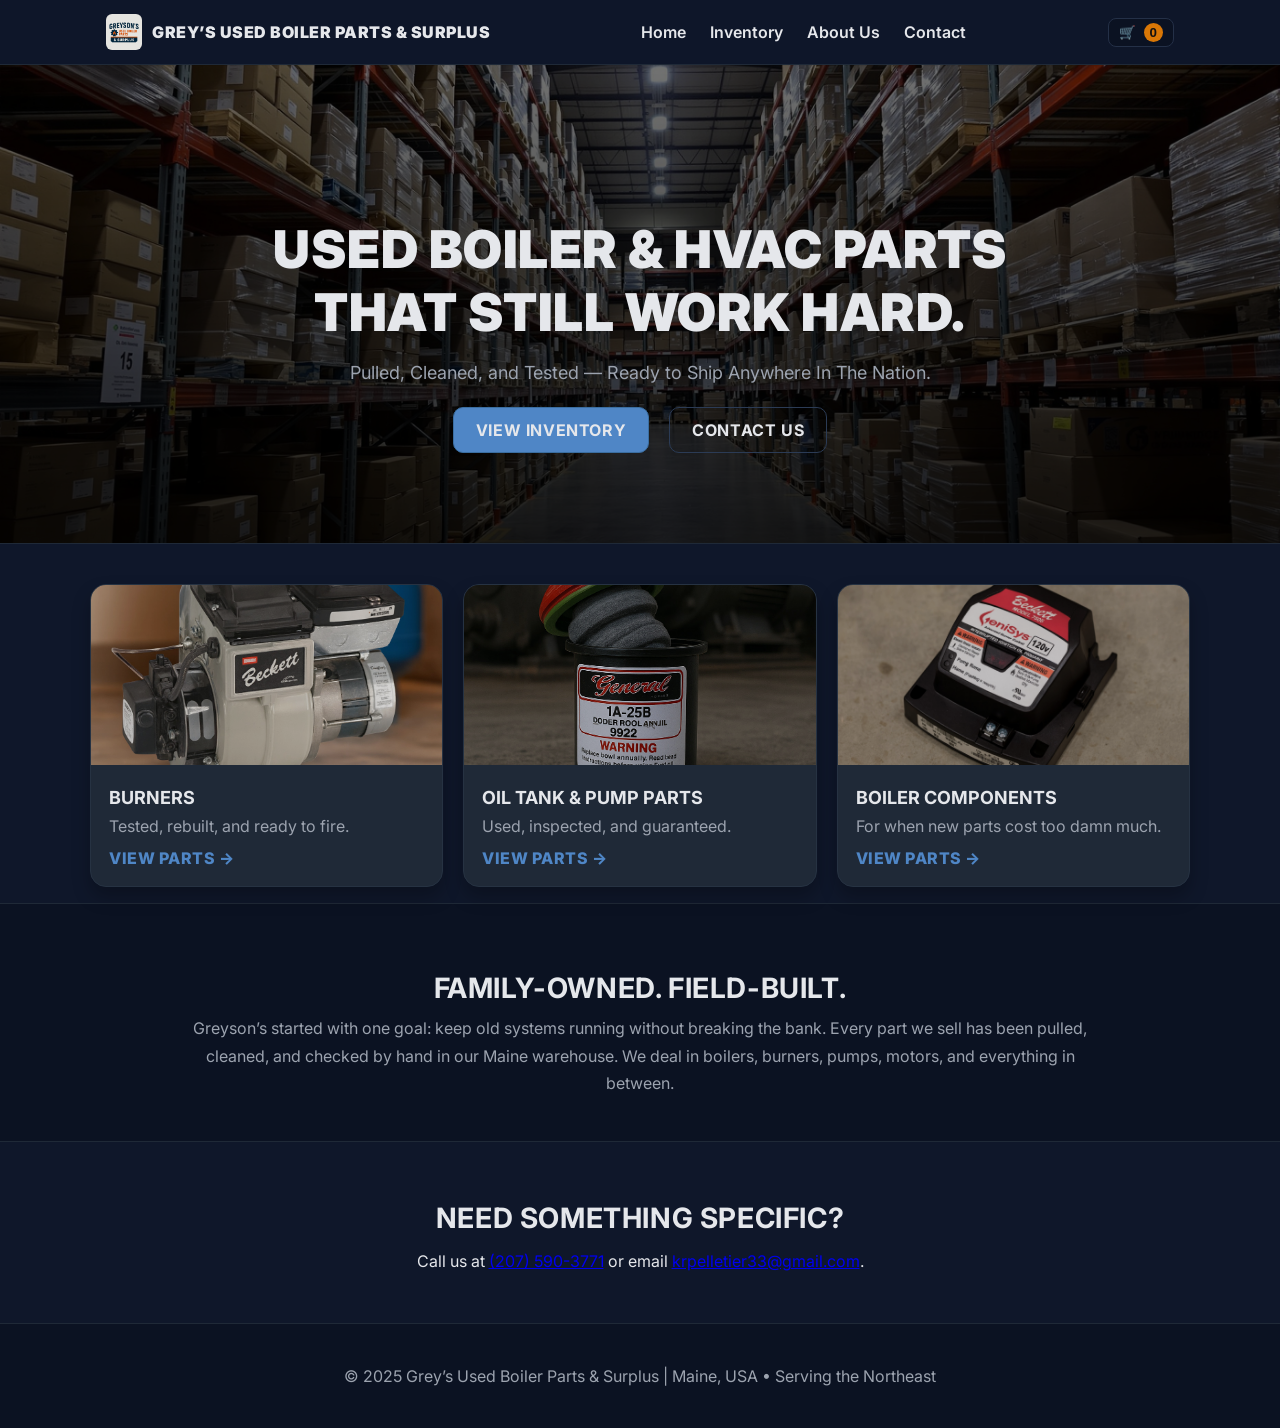
<file: index.html>
<!doctype html>
<html lang="en">
<head>
  <meta charset="utf-8" />
  <meta name="viewport" content="width=device-width, initial-scale=1" />
  <title>Grey’s Used Boiler Parts & Surplus</title>
  <link href="https://fonts.googleapis.com/css2?family=Inter:wght@400;600;800;900&display=swap" rel="stylesheet">

  <style>
    :root {
      --bg: #0f172a;
      --text: #e5e7eb;
      --muted: #9ca3af;
      --blue: #4f86c6;
      --accent: #d97706;
    }

    * { box-sizing: border-box; }
    body {
      margin: 0;
      font-family: 'Inter', system-ui, sans-serif;
      background: var(--bg);
      color: var(--text);
    }

    .container { max-width: 1100px; margin: 0 auto; padding: 0 16px; }

    header.topbar {
      background: rgba(15, 23, 42, 0.95);
      border-bottom: 1px solid #1f2937;
      position: sticky; top: 0; z-index: 100;
    }
    .nav {
      display: flex; justify-content: space-between; align-items: center;
      height: 64px;
    }
    .brand { display: flex; align-items: center; gap: 10px; text-decoration: none; color: var(--text); font-weight: 900; letter-spacing: .5px; }
    .brand img { height: 36px; border-radius: 6px; }
    .brand .tagline { display: block; font-size: 11px; color: #9aa8bb; letter-spacing: .8px; }
    nav.menu a { color: var(--text); text-decoration: none; margin: 0 10px; font-weight: 600; }
    nav.menu a:hover { color: var(--accent); }
    .cart-button {
      background: #0b1222; color: var(--text);
      border: 1px solid #243047;
      border-radius: 8px; padding: 6px 10px;
      cursor: pointer;
    }
    .cart-count { background: var(--accent); color: #111; padding: 2px 6px; border-radius: 999px; font-weight: 800; margin-left: 4px; }

    /* Hero Section */
    .hero-dark {
      background: linear-gradient(to bottom, rgba(0,0,0,.55), rgba(0,0,0,.85)),
                  url('images/warehouse.jpg');
      background-size: cover;
      background-position: center;
      padding: 110px 0 90px;
      border-bottom: 1px solid #1f2937;
      text-align: center;
    }
    .hero h1 {
      font-size: 52px;
      font-weight: 900;
      text-transform: uppercase;
      letter-spacing: .5px;
      margin-bottom: 10px;
    }
    .hero p { color: var(--muted); font-size: 18px; margin-bottom: 24px; }
    .cta .btn {
      display: inline-block;
      padding: 12px 22px;
      border: 1px solid #2b3b55;
      border-radius: 10px;
      text-decoration: none;
      font-weight: 700;
      text-transform: uppercase;
      letter-spacing: .6px;
      margin: 0 8px;
      color: var(--text);
    }
    .cta .btn.primary { background: var(--blue); border-color: #3b6ea0; }
    .cta .btn:hover { filter: brightness(1.07); }

    /* Cards */
    .cards { padding: 40px 0 16px; }
    .grid { display: grid; grid-template-columns: repeat(auto-fit, minmax(280px, 1fr)); gap: 20px; }
    .card {
      background: #1f2937;
      border: 1px solid #263242;
      border-radius: 16px;
      overflow: hidden;
      color: var(--text);
      text-decoration: none;
      box-shadow: 0 10px 18px rgba(0,0,0,.25);
    }
    .card img { width: 100%; height: 180px; object-fit: cover; filter: brightness(.85); }
    .card .inner { padding: 18px; }
    .card h3 { text-transform: uppercase; margin: 0 0 8px; font-size: 18px; }
    .card p { color: var(--muted); margin: 0 0 12px; }
    .linkish { color: var(--blue); text-transform: uppercase; font-weight: 800; letter-spacing: .5px; }

    /* Band */
    .band {
      background: #0b1222;
      border-top: 1px solid #1f2937;
      border-bottom: 1px solid #1f2937;
      padding: 44px 0;
      text-align: center;
    }
    .band h2 {
      text-transform: uppercase;
      font-size: 28px;
      letter-spacing: .6px;
      margin-bottom: 10px;
    }
    .band p {
      color: var(--muted);
      max-width: 900px;
      margin: 0 auto;
      line-height: 1.7;
    }

    /* CTA Bottom */
    .cta-bottom {
      text-align: center;
      padding: 36px 0;
    }
    .cta-bottom h2 {
      font-size: 28px;
      text-transform: uppercase;
      letter-spacing: .6px;
      margin-bottom: 8px;
    }

    footer.footer {
      border-top: 1px solid #1f2937;
      padding: 26px 0;
      background: #0b1222;
      color: var(--muted);
      text-align: center;
    }

    /* Cart Animations */
    .btn.add.added {
      background-color: #16a34a !important;
      color: #fff !important;
      transform: scale(1.05);
      transition: all 0.3s ease;
    }
    #cartCount.pulse {
      animation: pulseCart 0.4s;
    }
    @keyframes pulseCart {
      0% { transform: scale(1); }
      50% { transform: scale(1.4); }
      100% { transform: scale(1); }
    }
  </style>
</head>

<body>
  <header class="topbar">
    <div class="container nav">
      <a class="brand" href="index.html">
        <img src="images/logo.png" alt="Greyson’s Logo">
        <span>GREY’S USED BOILER PARTS & SURPLUS</span>
        <small class="tagline"></small>
      </a>
      <nav class="menu">
        <a href="index.html">Home</a>
        <a href="inventory.html">Inventory</a>
        <a href="about.html">About Us</a>
        <a href="contact.html">Contact</a>
      </nav>
      <button class="cart-button" id="openCartBtn">🛒 <span id="cartCount" class="cart-count">0</span></button>
    </div>
  </header>

  <main>
    <section class="hero hero-dark">
      <div class="container hero-inner">
        <h1>USED BOILER & HVAC PARTS<br>THAT STILL WORK HARD.</h1>
        <p>Pulled, Cleaned, and Tested — Ready to Ship Anywhere In The Nation.</p>
        <div class="cta">
          <a class="btn primary" href="inventory.html">VIEW INVENTORY</a>
          <a class="btn" href="contact.html">CONTACT US</a>
        </div>
      </div>
    </section>

    <section class="cards container">
      <div class="grid">
        <a class="card" href="inventory.html#Burners">
          <img src="images/beckett.jpg" alt="Burners">
          <div class="inner">
            <h3>Burners</h3>
            <p>Tested, rebuilt, and ready to fire.</p>
            <span class="linkish">VIEW PARTS →</span>
          </div>
        </a>
        <a class="card" href="inventory.html#Oil%20Tank%20Parts">
          <img src="images/oil_filter.jpg" alt="Oil Tank & Pump Parts">
          <div class="inner">
            <h3>Oil Tank & Pump Parts</h3>
            <p>Used, inspected, and guaranteed.</p>
            <span class="linkish">VIEW PARTS →</span>
          </div>
        </a>
        <a class="card" href="inventory.html#Boiler%20Components">
          <img src="images/burner_control.jpg" alt="Boiler Components">
          <div class="inner">
            <h3>Boiler Components</h3>
            <p>For when new parts cost too damn much.</p>
            <span class="linkish">VIEW PARTS →</span>
          </div>
        </a>
      </div>
    </section>

    <section class="band">
      <div class="container">
        <h2>Family-Owned. Field-Built.</h2>
        <p>Greyson’s started with one goal: keep old systems running without breaking the bank. Every part we sell has been pulled, cleaned, and checked by hand in our Maine warehouse. We deal in boilers, burners, pumps, motors, and everything in between.</p>
      </div>
    </section>

    <section class="cta-bottom">
      <div class="container">
        <h2>Need Something Specific?</h2>
        <p>Call us at <a href="tel:+12075903771">(207) 590-3771</a> or email <a href="mailto:krpelletier33@gmail.com">krpelletier33@gmail.com</a>.</p>
      </div>
    </section>
  </main>

  <footer class="footer">
    <p>© 2025 Grey’s Used Boiler Parts & Surplus | Maine, USA • Serving the Northeast</p>
  </footer>

  <!-- ✅ Correct Script Order -->
  <script src="https://www.paypal.com/sdk/js?client-id=AR1KqgMjoynz7pTqK0twhdeGadhGvtmbNXOhbGeqxil-d_tblaF-xCtrY_1UXmmECd3FDKE6sv6woYQV&components=buttons&currency=USD"></script>
  <script src="js/cart.js?v=modal"></script>
  <script src="js/payments.js?v=modal"></script>
</body>
</html>
</file>
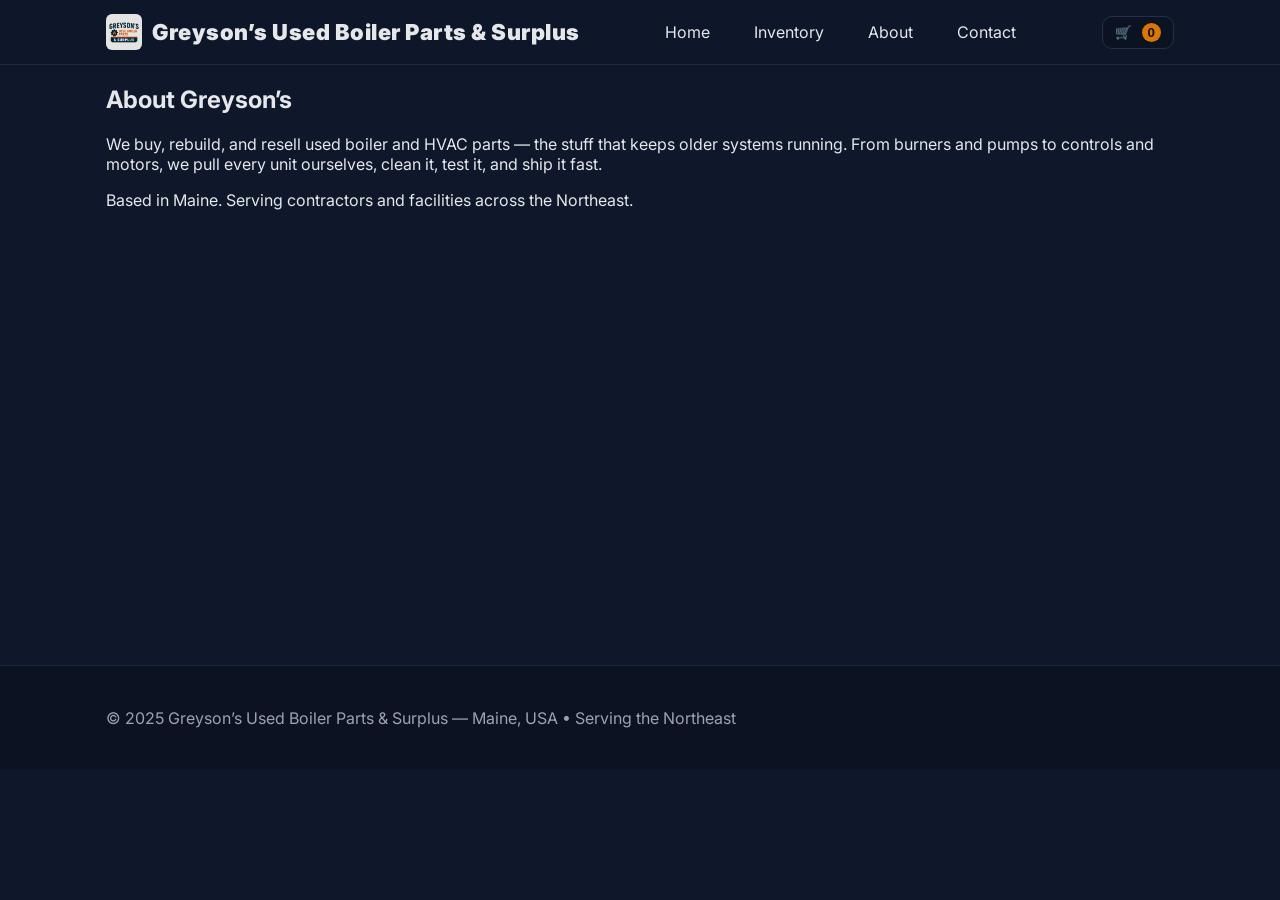
<file: about.html>
<!doctype html>
<html lang="en">
<head>
  <meta charset="utf-8" />
  <meta name="viewport" content="width=device-width, initial-scale=1" />
  <title>Greyson’s Used Boiler Parts & Surplus</title>
  <link rel="preconnect" href="https://fonts.googleapis.com">
  <link href="https://fonts.googleapis.com/css2?family=Inter:wght@400;600;800&display=swap" rel="stylesheet">
  <link rel="stylesheet" href="css/style.css" />
</head>
<body>
  <header class="topbar">
    <div class="container nav">
      <a class="brand" href="index.html">
        <img src="images/logo.png" alt="Greyson’s Logo" class="logo">
        <span>Greyson’s Used Boiler Parts & Surplus</span>
      </a>
      <nav class="menu">
        <a href="index.html">Home</a>
        <a href="inventory.html">Inventory</a>
        <a href="about.html">About</a>
        <a href="contact.html">Contact</a>
      </nav>
      <button class="cart-button" id="openCartBtn" aria-label="Open cart">
        🛒 <span id="cartCount" class="cart-count">0</span>
      </button>
    </div>
  </header>
  <main class="content">

<section class="container">
  <h1>About Greyson’s</h1>
  <p>We buy, rebuild, and resell used boiler and HVAC parts — the stuff that keeps older systems running. From burners and pumps to controls and motors, we pull every unit ourselves, clean it, test it, and ship it fast.</p>
  <p>Based in Maine. Serving contractors and facilities across the Northeast.</p>
</section>

  </main>

  <footer class="footer">
    <div class="container">
      <p>© 2025 Greyson’s Used Boiler Parts & Surplus — Maine, USA • Serving the Northeast</p>
    </div>
  </footer>

  <script>window.PAYPAL_CLIENT_ID = "YOUR_PAYPAL_CLIENT_ID_HERE";</script>
  <script src="js/cart.js"></script>
  <script src="js/payments.js"></script>
</body>
</html>
</file>
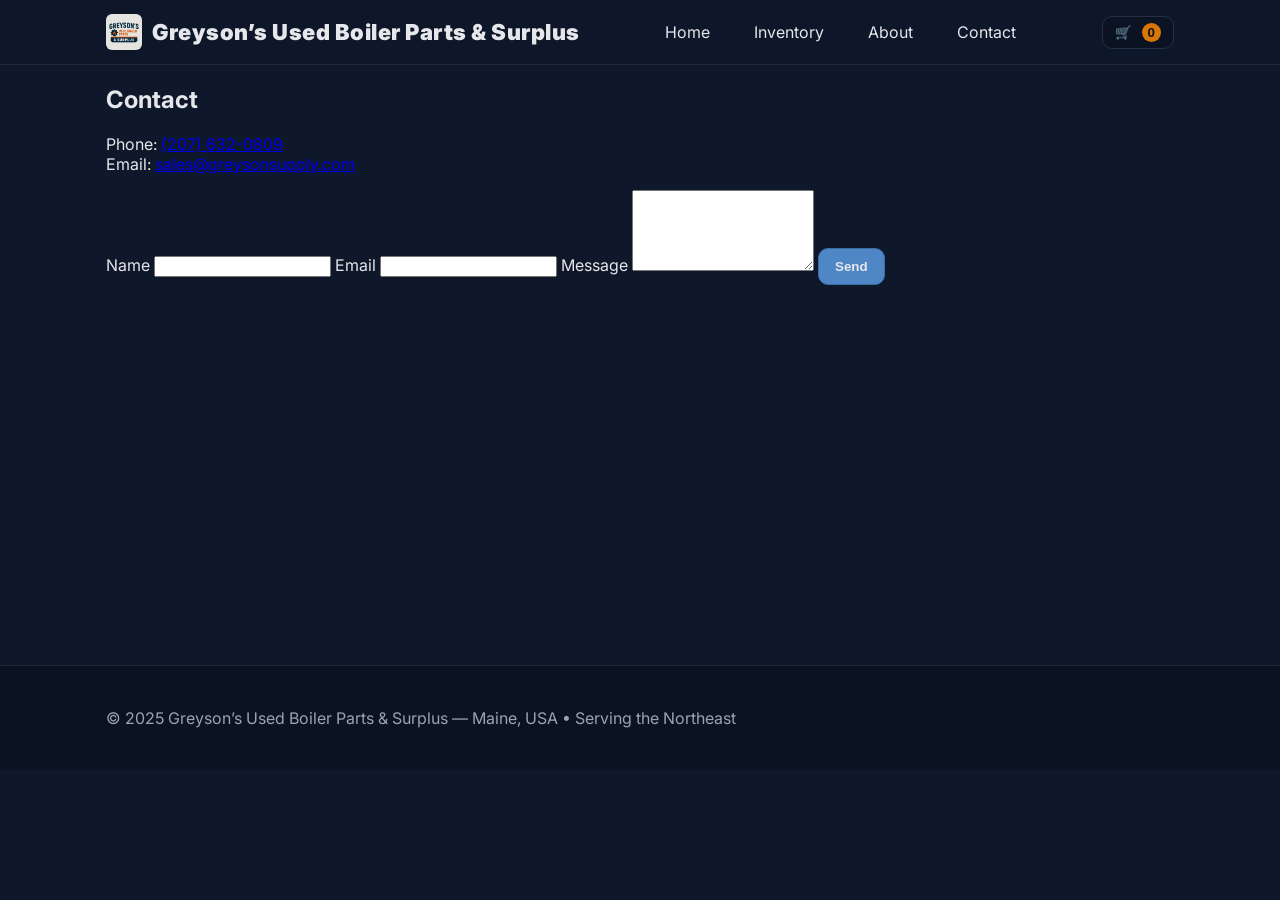
<file: contact.html>
<!doctype html>
<html lang="en">
<head>
  <meta charset="utf-8" />
  <meta name="viewport" content="width=device-width, initial-scale=1" />
  <title>Greyson’s Used Boiler Parts & Surplus</title>
  <link rel="preconnect" href="https://fonts.googleapis.com">
  <link href="https://fonts.googleapis.com/css2?family=Inter:wght@400;600;800&display=swap" rel="stylesheet">
  <link rel="stylesheet" href="css/style.css" />
</head>
<body>
  <header class="topbar">
    <div class="container nav">
      <a class="brand" href="index.html">
        <img src="images/logo.png" alt="Greyson’s Logo" class="logo">
        <span>Greyson’s Used Boiler Parts & Surplus</span>
      </a>
      <nav class="menu">
        <a href="index.html">Home</a>
        <a href="inventory.html">Inventory</a>
        <a href="about.html">About</a>
        <a href="contact.html">Contact</a>
      </nav>
      <button class="cart-button" id="openCartBtn" aria-label="Open cart">
        🛒 <span id="cartCount" class="cart-count">0</span>
      </button>
    </div>
  </header>
  <main class="content">

<section class="container">
  <h1>Contact</h1>
  <p>Phone: <a href="tel:+12076320809">(207) 632-0809</a><br>
     Email: <a href="mailto:sales@greysonsupply.com">sales@greysonsupply.com</a></p>

  <form class="contact-form" onsubmit="event.preventDefault(); alert('Thanks! We will get back to you.');">
    <label>Name <input type="text" required></label>
    <label>Email <input type="email" required></label>
    <label>Message <textarea required rows="5"></textarea></label>
    <button class="btn primary" type="submit">Send</button>
  </form>
</section>

  </main>

  <footer class="footer">
    <div class="container">
      <p>© 2025 Greyson’s Used Boiler Parts & Surplus — Maine, USA • Serving the Northeast</p>
    </div>
  </footer>

  <script>window.PAYPAL_CLIENT_ID = "YOUR_PAYPAL_CLIENT_ID_HERE";</script>
  <script src="js/cart.js"></script>
  <script src="js/payments.js"></script>
</body>
</html>
</file>
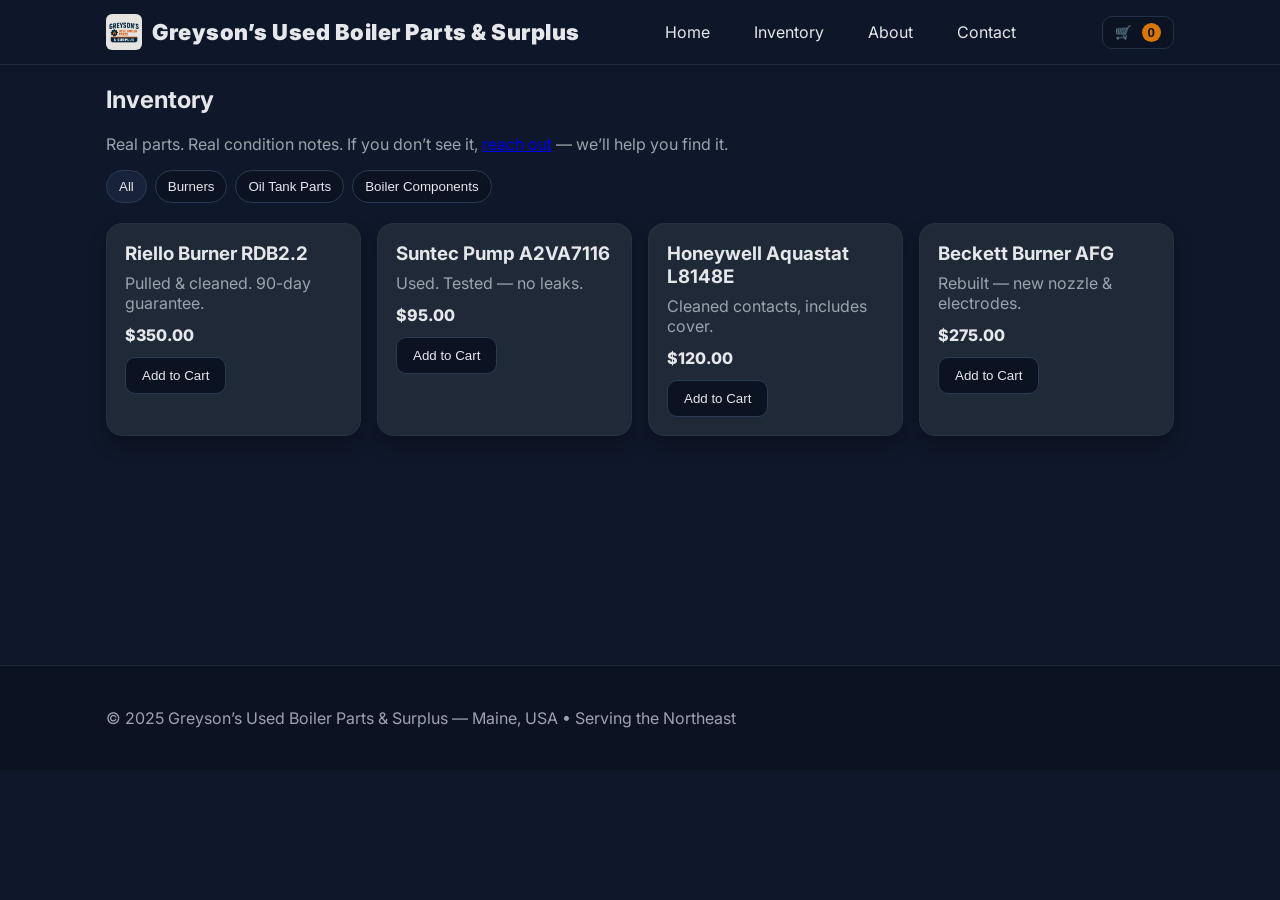
<file: inventory.html>
<!doctype html>
<html lang="en">
<head>
  <meta charset="utf-8" />
  <meta name="viewport" content="width=device-width, initial-scale=1" />
  <title>Greyson’s Used Boiler Parts & Surplus</title>
  <link rel="preconnect" href="https://fonts.googleapis.com">
  <link href="https://fonts.googleapis.com/css2?family=Inter:wght@400;600;800&display=swap" rel="stylesheet">
  <link rel="stylesheet" href="css/style.css" />
  <style>
    .btn.add.added{background:#16a34a!important;color:#fff!important;transform:scale(1.05);transition:.3s}
    #cartCount.pulse{animation:pulseCart .4s}@keyframes pulseCart{0%{transform:scale(1)}50%{transform:scale(1.4)}100%{transform:scale(1)}}
  </style>
</head>
<body>
  <header class="topbar">
    <div class="container nav">
      <a class="brand" href="index.html">
        <img src="images/logo.png" alt="Greyson’s Logo" class="logo">
        <span>Greyson’s Used Boiler Parts & Surplus</span>
      </a>
      <nav class="menu">
        <a href="index.html">Home</a>
        <a href="inventory.html" aria-current="page">Inventory</a>
        <a href="about.html">About</a>
        <a href="contact.html">Contact</a>
      </nav>
      <button class="cart-button" id="openCartBtn" aria-label="Open cart">
        🛒 <span id="cartCount" class="cart-count">0</span>
      </button>
    </div>
  </header>

  <main class="content">
    <section class="container">
      <h1>Inventory</h1>
      <p class="muted">Real parts. Real condition notes. If you don’t see it, <a href="contact.html">reach out</a> — we’ll help you find it.</p>

      <div class="filters">
        <button class="chip active" data-filter="all">All</button>
        <button class="chip" data-filter="Burners">Burners</button>
        <button class="chip" data-filter="Oil Tank Parts">Oil Tank Parts</button>
        <button class="chip" data-filter="Boiler Components">Boiler Components</button>
      </div>

      <div class="grid products" id="productGrid">
        <div class="product card" data-category="Burners">
          <h3>Riello Burner RDB2.2</h3>
          <p class="muted">Pulled & cleaned. 90-day guarantee.</p>
          <div class="price">$350.00</div>
          <button class="btn add" data-id="rdb22" data-name="Riello Burner RDB2.2" data-price="350.00">Add to Cart</button>
        </div>

        <div class="product card" data-category="Oil Tank Parts">
          <h3>Suntec Pump A2VA7116</h3>
          <p class="muted">Used. Tested — no leaks.</p>
          <div class="price">$95.00</div>
          <button class="btn add" data-id="a2va7116" data-name="Suntec Pump A2VA7116" data-price="95.00">Add to Cart</button>
        </div>

        <div class="product card" data-category="Boiler Components">
          <h3>Honeywell Aquastat L8148E</h3>
          <p class="muted">Cleaned contacts, includes cover.</p>
          <div class="price">$120.00</div>
          <button class="btn add" data-id="l8148e" data-name="Honeywell Aquastat L8148E" data-price="120.00">Add to Cart</button>
        </div>

        <div class="product card" data-category="Burners">
          <h3>Beckett Burner AFG</h3>
          <p class="muted">Rebuilt — new nozzle & electrodes.</p>
          <div class="price">$275.00</div>
          <button class="btn add" data-id="afg" data-name="Beckett Burner AFG" data-price="275.00">Add to Cart</button>
        </div>
      </div>
    </section>
  </main>

  <footer class="footer">
    <div class="container">
      <p>© 2025 Greyson’s Used Boiler Parts & Surplus — Maine, USA • Serving the Northeast</p>
    </div>
  </footer>

  <!-- PayPal SDK (one time, shared) -->
  <script src="https://www.paypal.com/sdk/js?client-id=AR1KqgMjoynz7pTqK0twhdeGadhGvtmbNXOhbGeqxil-d_tblaF-xCtrY_1UXmmECd3FDKE6sv6woYQV&components=buttons,funding-eligibility&enable-funding=card,paylater&currency=USD" data-namespace="paypal_sdk"></script>

  <!-- Site scripts -->
  <script src="js/cart.js"></script>
  <script src="js/payments.js"></script>

  <script>
    // Simple client-side filter
    document.querySelectorAll('.chip').forEach(btn=>{
      btn.addEventListener('click',()=>{
        document.querySelectorAll('.chip').forEach(b=>b.classList.remove('active'));
        btn.classList.add('active');
        const f=btn.dataset.filter;
        document.querySelectorAll('.product').forEach(p=>{
          p.style.display=(f==='all'||p.dataset.category===f)?'':'none';
        });
      });
    });
  </script>
</body>
</html>
</file>
<file: css/style.css>
:root{
  --bg:#0f172a; /* slate-900 */
  --panel:#111827; /* gray-900 */
  --card:#1f2937; /* gray-800 */
  --text:#e5e7eb; /* gray-200 */
  --muted:#9ca3af; /* gray-400 */
  --blue:#4f86c6; /* frost-blue */
  --accent:#d97706; /* rust orange */
}

*{box-sizing:border-box}
body{margin:0; font-family:Inter,system-ui,-apple-system,Segoe UI,Roboto,Arial; color:var(--text); background:var(--bg);}

.container{max-width:1100px; margin:0 auto; padding:0 16px;}
.topbar{position:sticky; top:0; z-index:50; background:rgba(15,23,42,.9); backdrop-filter: blur(6px); border-bottom:1px solid #1f2937;}
.nav{display:flex; align-items:center; justify-content:space-between; height:64px;}
.brand{display:flex; align-items:center; gap:12px; color:var(--text); text-decoration:none; font-weight:800;}
.logo{height:36px; width:auto; border-radius:6px;}
.menu a{color:var(--text); text-decoration:none; margin:0 10px; padding:8px 10px; border-radius:8px;}
.menu a:hover{background:#0b1222;}
.cart-button{background:#0b1222; color:var(--text); border:1px solid #243047; padding:8px 12px; border-radius:10px; cursor:pointer;}
.cart-count{background:var(--accent); color:#111; padding:2px 6px; border-radius:999px; font-weight:800; margin-left:6px;}

.hero{background:linear-gradient(to bottom, rgba(0,0,0,.3), rgba(0,0,0,.7)), url('images/warehouse.jpg'); background-size:cover; background-position:center; padding:96px 0; border-bottom:1px solid #1f2937;}
.hero-inner{text-align:center;}
.hero h1{font-size:44px; margin:0 0 12px 0;}
.hero p{color:var(--muted); margin:0 0 20px 0;}
.btn{display:inline-block; padding:10px 16px; border:1px solid #2b3b55; border-radius:10px; color:var(--text); text-decoration:none; background:#0b1222;}
.btn.primary{background:var(--blue); border-color:#3b6ea0; font-weight:700;}
.btn:hover{filter:brightness(1.07)}

.categories{padding:40px 0}
h2{margin:0 0 16px 0}
.grid{display:grid; grid-template-columns:repeat(auto-fit,minmax(240px,1fr)); gap:16px;}
.card{background:var(--card); border:1px solid #263242; border-radius:16px; padding:18px; text-decoration:none; color:var(--text); box-shadow:0 10px 18px rgba(0,0,0,.25);}
.card h3{margin:0 0 8px 0}
.card p{color:var(--muted); margin:0 0 12px 0}
.linkish{color:var(--blue); font-weight:600}

.about-blurb{background:#0b1222; border-top:1px solid #1f2937; border-bottom:1px solid #1f2937; padding:40px 0}
.muted{color:var(--muted)}
.price{font-weight:800; margin:8px 0 12px 0}

.filters{display:flex; gap:8px; margin:14px 0 20px 0; flex-wrap:wrap}
.chip{background:#0b1222; color:var(--text); border:1px solid #2b3b55; border-radius:999px; padding:8px 12px; cursor:pointer}
.chip.active, .chip:hover{background:#16233a}

.footer{border-top:1px solid #1f2937; padding:26px 0; background:#0b1222; color:var(--muted); margin-top:40px}

.content{min-height:60vh}

/* Cart Drawer */
.cart-overlay{position:fixed; inset:0; background:rgba(0,0,0,.55); display:none; z-index:100;}
.cart-drawer{position:fixed; top:0; right:-420px; width:420px; max-width:95vw; height:100%; background:var(--panel); box-shadow:-10px 0 30px rgba(0,0,0,.5); border-left:1px solid #1f2937; display:flex; flex-direction:column; z-index:101; transition:right .25s ease;}
.cart-header{padding:16px; border-bottom:1px solid #243047; display:flex; justify-content:space-between; align-items:center}
.cart-items{padding:12px 16px; flex:1; overflow:auto}
.cart-item{display:flex; justify-content:space-between; align-items:center; gap:10px; padding:10px 0; border-bottom:1px dashed #223049;}
.cart-footer{border-top:1px solid #243047; padding:16px; display:flex; flex-direction:column; gap:10px}
.qty{display:flex; gap:8px; align-items:center}
.qty button{padding:4px 8px; border-radius:8px; border:1px solid #2b3b55; background:#0b1222; color:var(--text);}
.total{display:flex; justify-content:space-between; font-weight:800}

.paypal-wrap{padding-top:6px}
/* Ensure PayPal card entry modals/frames are scrollable on small screens */
#paypal-container *{max-width:100%}
@media (max-width:480px){
  .cart-drawer{width:100%;}
}


/* --- Exact-homepage look helpers --- */
.brand{gap:10px; font-weight:900; letter-spacing:.5px}
.brand span{font-size:22px}
.brand .tagline{display:block; font-size:11px; color:#9aa8bb; letter-spacing:.8px}
.hero-dark{background:linear-gradient(to bottom, rgba(0,0,0,.35), rgba(0,0,0,.78)), url('images/warehouse.jpg'); background-size:cover; background-position:center; padding:110px 0 90px; border-bottom:1px solid #1f2937;}
.cards{padding:28px 0 14px}
.cards .card h3{text-transform:uppercase; letter-spacing:.6px; margin:0 0 6px 0}
.band{background:#0b1222; border-top:1px solid #1f2937; border-bottom:1px solid #1f2937; padding:44px 0}
.cta-bottom{padding:36px 0}
.linkish{text-transform:uppercase; font-weight:800; letter-spacing:.5px}
</file>
